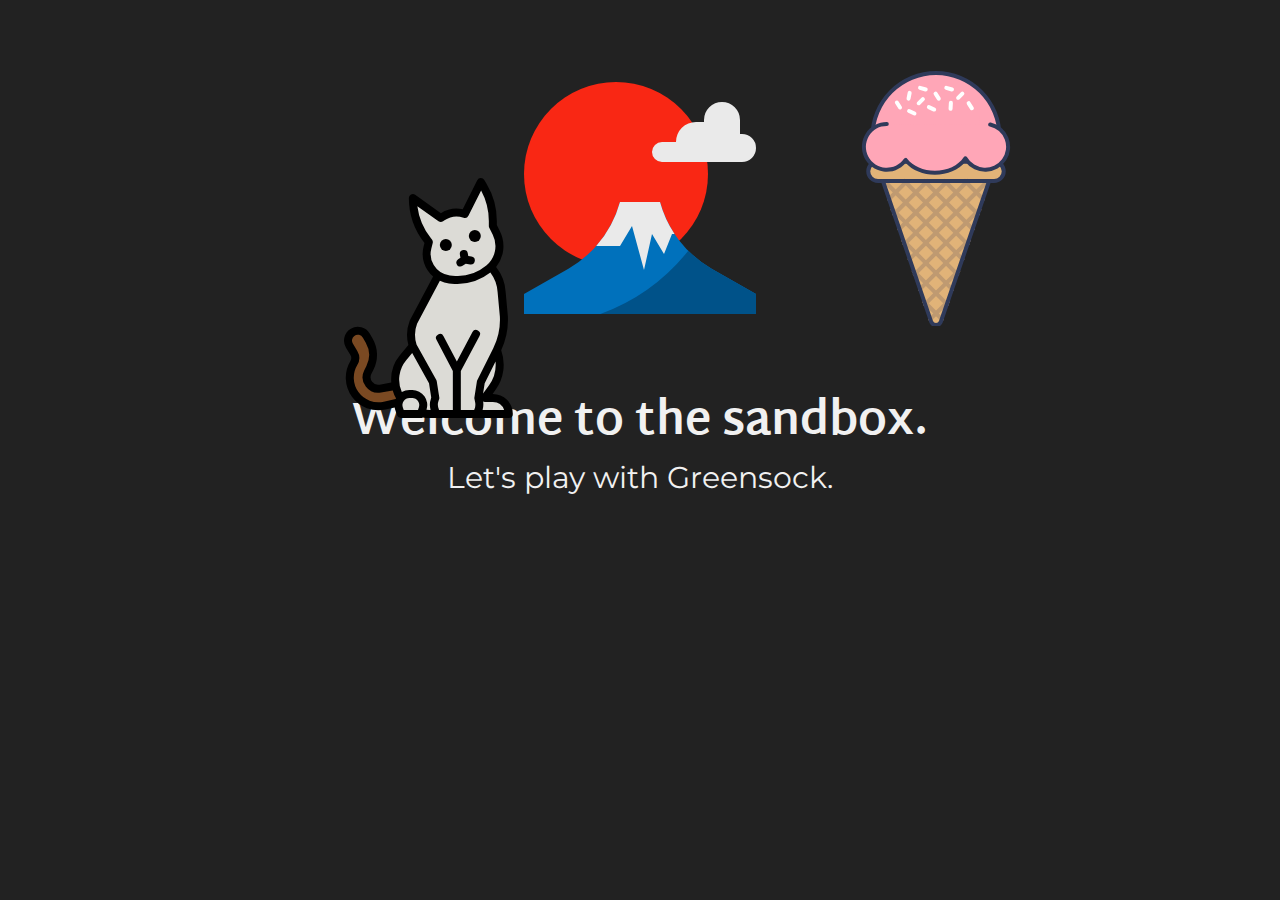
<file: GSAP-Sandbox/1. The basics of GSAP/index.html>
<!DOCTYPE html>
<html lang="fr">
  <head>
    <meta charset="UTF-8" />
    <meta http-equiv="X-UA-Compatible" content="IE=edge" />
    <meta name="viewport" content="width=device-width, initial-scale=1.0" />
    <title>Sandbox GSAP</title>
    <link rel="preconnect" href="https://fonts.gstatic.com" />
    <link
      href="https://fonts.googleapis.com/css2?family=Martel+Sans:wght@600;700;800;900&family=Montserrat:ital,wght@0,100;0,300;0,400;1,200&display=swap"
      rel="stylesheet"
    />
    <link rel="stylesheet" href="style.css" />
  </head>
  <body>

    <div class="container-images">
      <img class="img1" src="./ressources/cat.svg" alt="chat" />
      <img class="img2" src="./ressources/fuji.svg" alt="mount fuji" />
      <img class="img3" src="./ressources/ice-cream.svg" alt="ice cream" />
    </div>

    <h1 class="title">Welcome to the sandbox.</h1>
    <p class="txt">Let's play with Greensock.</p>

    <!-- Stagger -->

 <!-- <div class="container-btns">
    <button class="btn">CONFIRM</button>
    <button class="btn">CONFIRM</button>
    <button class="btn">CONFIRM</button>
    <button class="btn">CONFIRM</button>
    <button class="btn">CONFIRM</button>
    <button class="btn">CONFIRM</button>
    </div>  -->


    <script src="https://cdnjs.cloudflare.com/ajax/libs/gsap/3.6.1/gsap.min.js"></script>
    <script src="app.js"></script>
  </body>
</html>
</file>
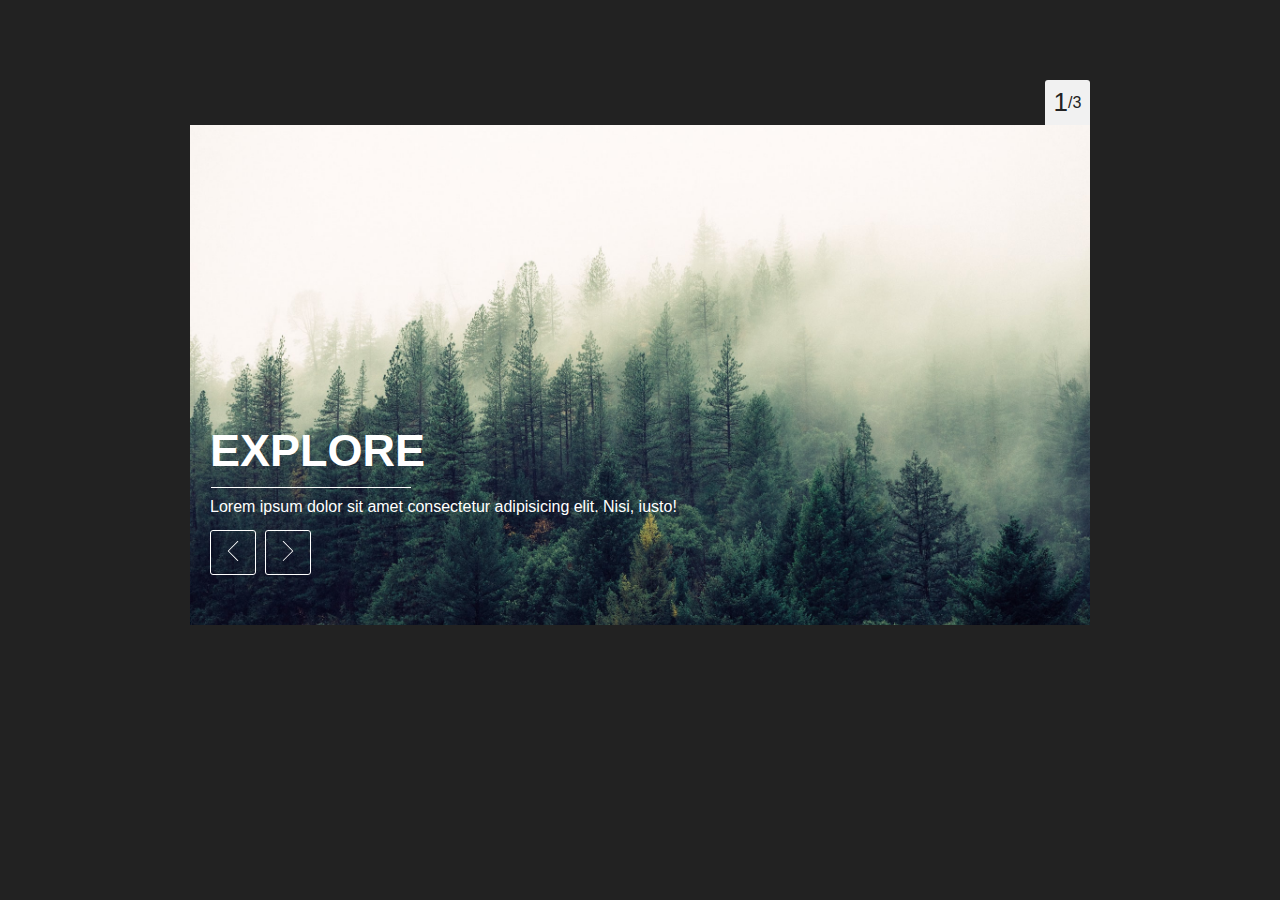
<file: GSAP-Sandbox/3. Projects/2.FinishedProjects/4. Slider Gsap/index.html>
<!DOCTYPE html>
<html lang="en">
  <head>
    <meta charset="UTF-8" />
    <meta http-equiv="X-UA-Compatible" content="IE=edge" />
    <meta name="viewport" content="width=device-width, initial-scale=1.0" />
    <title>Slider</title>
    <link rel="stylesheet" href="style.css" />
  </head>
  <body>
    <div class="container">
      <div class="counter">

          <span>1</span> / 
          <span>3</span>
      </div>
      <div class="slider-container">
        <div class="container-btns">
          <button class="btn-prev">
            <img src="ressources/left-chevron.svg" alt="left chevron" />
          </button>
          <button class="btn-next">
            <img src="ressources/right-chevron.svg" alt="right chevron" />
          </button>
        </div>
        <div class="slide s1">
          <h2>EXPLORE</h2>
          <hr />
          <p>
            Lorem ipsum dolor sit amet consectetur adipisicing elit. Nisi,
            iusto!
          </p>
        </div>
        <div class="slide s2">
          <h2>FIND FREEDOM</h2>
          <hr />
          <p>
            Lorem ipsum dolor sit amet consectetur adipisicing elit. Nisi,
            iusto!
          </p>
        </div>
        <div class="slide s3">
          <h2>ENJOY NATURE</h2>
          <hr />
          <p>
            Lorem ipsum dolor sit amet consectetur adipisicing elit. Nisi,
            iusto!
          </p>
        </div>
      </div>
    </div>

    <script src="https://cdnjs.cloudflare.com/ajax/libs/gsap/3.6.1/gsap.min.js"></script>
    <script src="app.js"></script>
  </body>
</html>
</file>
<file: GSAP-Sandbox/1. The basics of GSAP/style.css>
*,
::before,
::after {
  box-sizing: border-box;
  margin: 0;
  padding: 0;
}

body {
  background: #222;
  overflow: hidden;
}

.container-images {
  display: flex;
  justify-content: center;
  width: 100%;
  margin-top: 50px;
}

img {
  width: 20%;
  height: auto;
  flex-shrink: 1;
  margin: 20px;
}

/* .img1, .img2, .img3 {
    opacity: 0;
}  */

h1,
p {
  text-align: center;
  color: #f1f1f1;
  line-height: 1.2;
}
h1 {
  margin-top: 50px;
  font-size: clamp(25px, 7vw, 45px);
  padding: 0 10px;
  font-family: Martel Sans, sans-serif;
}
p {
  margin-top: 10px;
  font-size: clamp(18px, 5vw, 30px);
  padding: 0 10px;
  font-family: Montserrat, sans-serif;
}

.container-btns {
  margin-top: 100px;
  display: flex;
  justify-content: center;
  align-items: center;
  flex-direction: column;
}
.container-btns button {
  padding: 10px 20px;
  margin: 10px 0;
  font-size: 20px;
  background: transparent;
  border: 1px solid #f1f1f1;
  color: #f1f1f1;
  cursor: pointer;
}

@media screen and (max-width: 910px) {
  .container-images {
    margin-top: 20px;
  }
  img {
    width: 30%;
    margin: 0px;
  }
  h1 {
    margin-top: 50px;
 }
}
</file>
<file: GSAP-Sandbox/3. Projects/2.FinishedProjects/4. Slider Gsap/style.css>
*, ::before, ::after {
  box-sizing: border-box;
  margin: 0;
  padding: 0;
}

body {
  font-family: Arial, Helvetica, sans-serif;
  background: #222;
  padding: 0 20px;
}

.container {
  position: relative;
  height: 500px;
  max-width: 900px;
  margin: 125px auto 0;
}

.slider-container {
  height: 100%;
  width: 100%;
  position: relative;
  overflow: hidden;
}

.counter {
  position: absolute;
  z-index: 150;
  top: -45px;
  right: 0;
  width: 45px;
  height: 45px;
  background: #f1f1f1;
  color: #222;
  display: flex;
  justify-content: center;
  align-items: center;
  border-top-right-radius: 3px;
  border-top-left-radius: 3px;
}
.counter span:nth-child(1){
  font-size: 26px;
}
.counter span:nth-child(2){
  font-size: 16px;
}

.container-btns {
  position: absolute;
  bottom: 0;
  z-index: 100;
  padding-left: 20px;
  padding-bottom: 50px;
}
.container-btns button {
  padding: 10px 12px;
  border-radius: 3px;
  border: 1px solid #fff;
  background: transparent;
  color: #fff;
  outline: none;
  cursor: pointer;
}
.container-btns button:active {
  transform: scale(1.05)
}
.container-btns button img {
  width: 20px;
}
.container-btns button:nth-child(1){
  margin-right: 5px;
}

.slide {
  height: 100%;
  width: 100%;
  background-size: cover;
  background-position: center;
  background-repeat: no-repeat;
  position: absolute;
  color: #fff;
  transform: translateX(-100%);
}

.s1 {
  transform: translateX(0%);
}
.slide h2 {
  font-size: 45px;
  padding-top: 300px;
  text-transform: uppercase;
  padding-left: 20px;
}
.slide hr {
  border: none;
  width: 200px;
  height: 1px;
  background: #fff;
  margin: 10px 0 10px 21px;
  display: block;
}
.slide p {
  font-size: 16px;
  padding-left: 20px;
}
.s1 {
  background-image: url(ressources/forest1.jpg);
}
.s2 {
  background-image: url(ressources/forest2.jpg);
}
.s3 {
  background-image: url(ressources/forest3.jpg);
}
</file>
